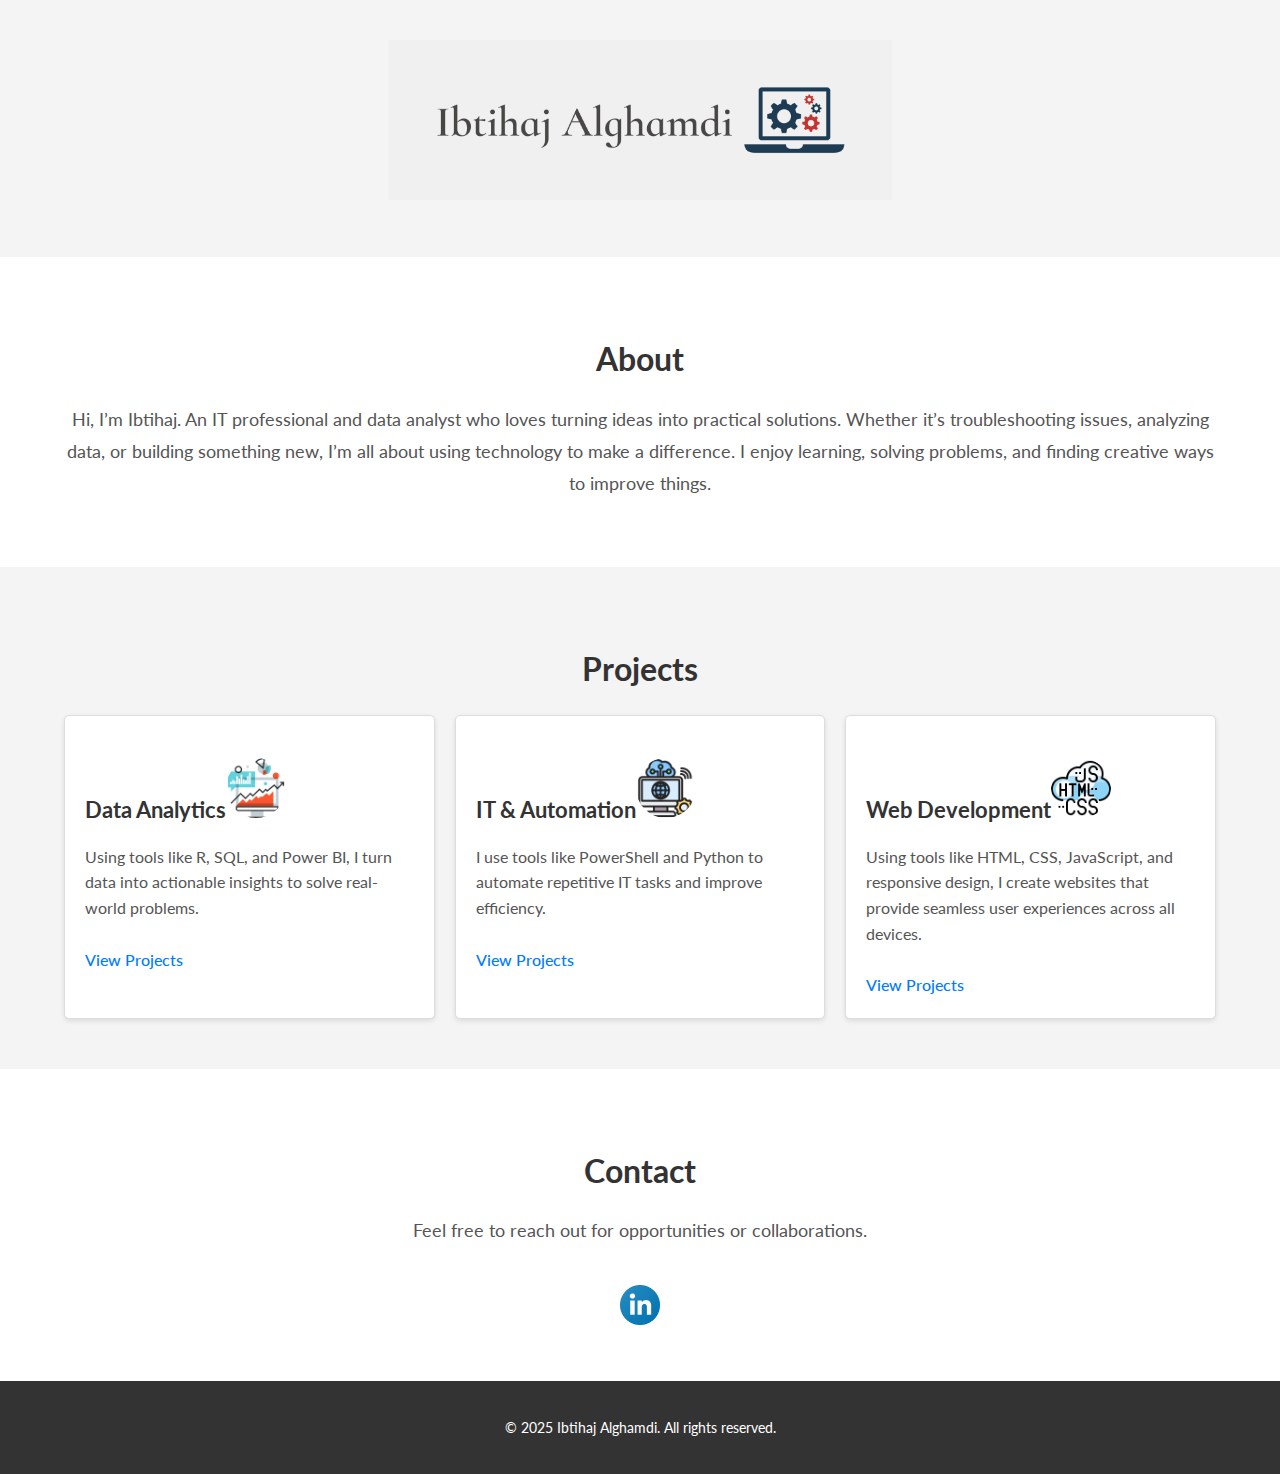
<file: index.html>
<!DOCTYPE html>
<html lang="en">
<head>
    <meta charset="UTF-8">
    <meta name="viewport" content="width=device-width, initial-scale=1.0">
    <title>Portfolio</title>
    <link rel="stylesheet" href="style.css">
    <link href="https://fonts.googleapis.com/css2?family=Lato:wght@300;400;700&display=swap" rel="stylesheet">
</head>
<body>
    <header class="hero">
        <div class="banner">
            <img src="logo.png" alt="Ibtihaj Alghamdi Logo">
        </div>
    </header>

    <section id="about" class="about">
        <div class="container">
            <h2>About</h2>
            <p>Hi, I’m Ibtihaj. An IT professional and data analyst who loves turning ideas into practical solutions. Whether it’s troubleshooting issues, analyzing data, or building something new, I’m all about using technology to make a difference. I enjoy learning, solving problems, and finding creative ways to improve things.</p>
        </div>
    </section>

    <section id="projects" class="projects">
        <div class="container">
            <h2>Projects</h2>
            <div class="project-list">
                <div class="project-card">
                    <h3>Data Analytics<span class="project-icon"><img src="project1.png" alt="Data Analytics Project"></span></h3> 
                    <p>Using tools like R, SQL, and Power BI, I turn data into actionable insights to solve real-world problems.</p>
                    <a href="project.html" class="btn">View Projects</a>
                </div>
                <div class="project-card">
                    <h3>IT & Automation<span class="project-icon"> <img src="project2.png" alt="IT & Automation Project"></span></h3>
                    <p>I use tools like PowerShell and Python to automate repetitive IT tasks and improve efficiency.</p>
                    <a href="project.html" class="btn">View Projects</a>
                </div>
                <div class="project-card">
                    <h3>Web Development<span class="project-icon"> <img src="project3.png" alt="Web Development Project"></span></h3>
                    <p>Using tools like HTML, CSS, JavaScript, and responsive design, I create websites that provide seamless user experiences across all devices.</p>
                    <a href="project.html" class="btn">View Projects</a>
                </div>
            </div>
        </div>
    </section>

    <section id="contact" class="contact">
        <div class="container">
            <h2>Contact</h2>
            <p>Feel free to reach out for opportunities or collaborations.</p>
            <a href="https://www.linkedin.com/in/alghamdiibtihaj/" class="linkedin-icon" aria-label="LinkedIn Profile" target="_blank"></a>
        </div>
    </section>

    <footer class="footer">
        <div class="container">
            <p>&copy; 2025 Ibtihaj Alghamdi. All rights reserved.</p>
        </div>
    </footer>
</body>
</html>
</file>
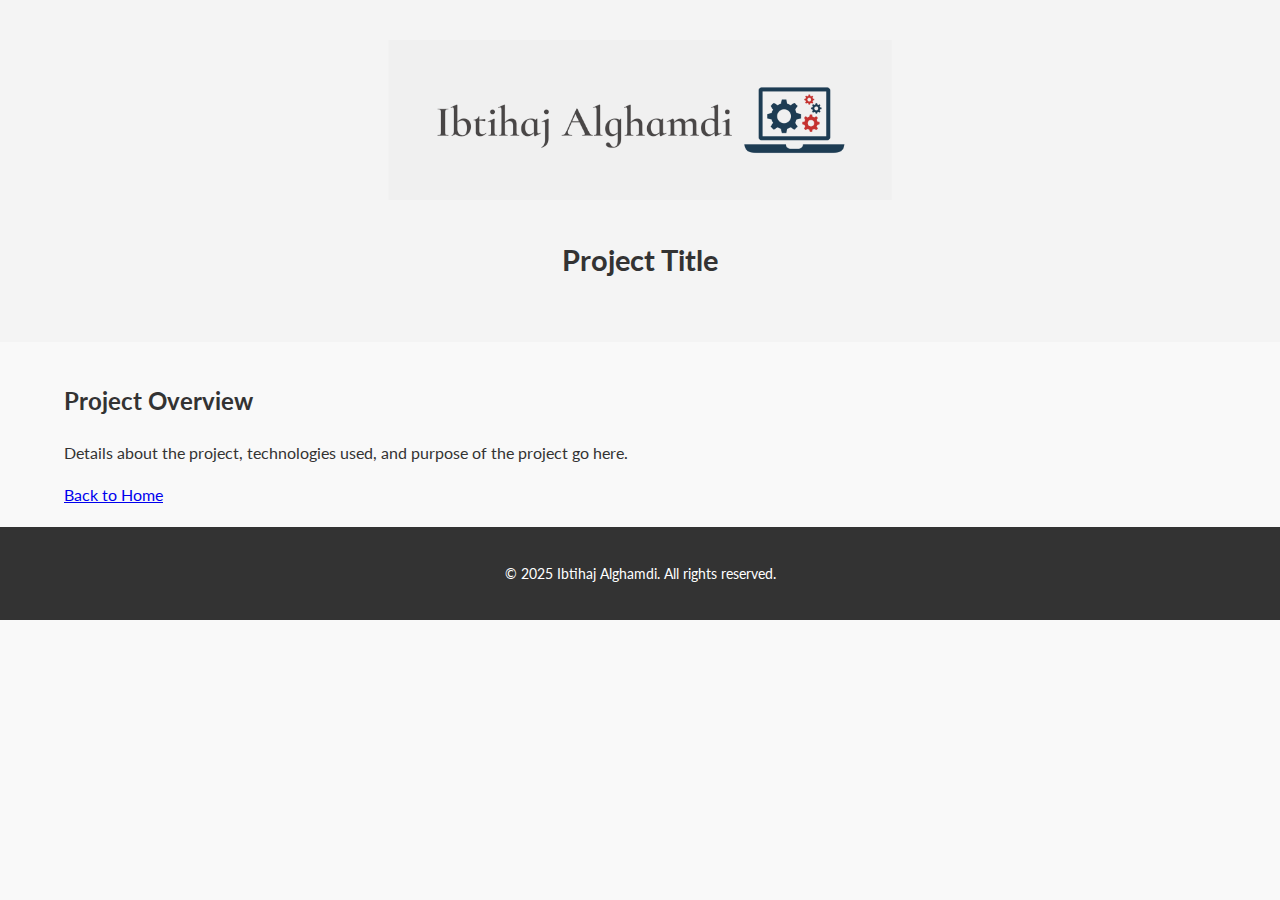
<file: project.html>
<!DOCTYPE html>
<html lang="en">
<head>
    <meta charset="UTF-8">
    <meta name="viewport" content="width=device-width, initial-scale=1.0">
    <title>Project Details</title>
    <link rel="stylesheet" href="style.css">
    <link href="https://fonts.googleapis.com/css2?family=Lato:wght@300;400;700&display=swap" rel="stylesheet">
</head>
<body>
    <header class="hero">
        <div class="banner">
            <img src="logo.png" alt="Ibtihaj Alghamdi Logo">
        </div>
        <div class="hero-content">
            <h1>Project Title</h1>
        </div>
    </header>

    <section class="project-detail">
        <div class="container">
            <h2>Project Overview</h2>
            <p>Details about the project, technologies used, and purpose of the project go here.</p>
            <a href="index.html" class="btn">Back to Home</a>
        </div>
    </section>

    <footer class="footer">
        <div class="container">
            <p>&copy; 2025 Ibtihaj Alghamdi. All rights reserved.</p>
        </div>
    </footer>
</body>
</html>
</file>
<file: style.css>
/* General Styles */
body {
    margin: 0;
    font-family: 'Lato', sans-serif; /* Professional font */
    line-height: 1.6;
    color: #333;
    background-color: #f9f9f9;
}

.container {
    width: 90%;
    max-width: 1200px;
    margin: auto;
    padding: 20px 0;
}

/* Hero Section */
.hero {
    background-color: #f4f4f4;
    text-align: center;
    padding: 40px 0; /* Reduced banner size */
    position: relative;
}

.banner img {
    max-width: 100%;
    height: auto;
    margin-bottom: 10px;
    max-height: 160px; /* Larger size for emphasis */
    opacity: 0.9;
    filter: brightness(0.9) contrast(1.1); /* Blended with background */
    transition: opacity 0.3s ease, filter 0.3s ease;
}

.hero-content h1 {
    font-size: 1.8rem; /* Adjusted for better balance */
    margin-top: 20px;
    font-weight: 700;
    color: #333;
}

.hero-content .btn {
    background: #007BFF;
    color: #fff;
    padding: 10px 20px;
    border-radius: 5px;
    text-decoration: none;
    font-weight: 500;
    transition: background 0.3s ease;
    margin-top: 20px;
}

.hero-content .btn:hover {
    background: #0056b3;
}

/* About Section */
.about {
    padding: 30px 0; /* Reduced section size */
    text-align: center;
    background: #fff;
}

.about h2 {
    margin-bottom: 20px;
    font-size: 2rem;
    color: #333;
}

.about p {
    margin-top: 0;
    font-size: 1.1rem;
    line-height: 1.8;
    color: #555;
}

/* Projects Section */
.projects {
    padding: 30px 0;
    text-align: center;
    background: #f4f4f4;
}

.projects h2 {
    margin-bottom: 20px;
    font-size: 2rem;
    color: #333;
}

.project-list {
    display: grid;
    grid-template-columns: repeat(auto-fit, minmax(250px, 1fr));
    gap: 20px;
    margin-top: 20px;
}

.project-card {
    background: #fff;
    border: 1px solid #ddd;
    border-radius: 5px;
    padding: 20px;
    box-shadow: 0 2px 5px rgba(0, 0, 0, 0.1);
    transition: transform 0.3s ease, box-shadow 0.3s ease;
    text-align: left;
}

.project-card:hover {
    transform: translateY(-5px);
    box-shadow: 0 5px 15px rgba(0, 0, 0, 0.2);
}

.project-card h3 {
    font-size: 1.4rem;
    color: #333;
    margin-bottom: 10px;
}

.project-card p {
    font-size: 1rem;
    color: #555;
}

.project-card a {
    display: inline-block;
    margin-top: 10px;
    text-decoration: none;
    color: #007BFF;
    font-weight: 500;
    transition: color 0.3s ease;
}

.project-card a:hover {
    color: #0056b3;
}

/* Project Icons */
.project-icon {
    width: 60px;
    height: 60px;
    display: inline-block;
    margin-righ: 10px;
}

.project-icon img {
    width: 100%;
    height: 100%;
    border-radius: 50%;
    transition: transform 0.3s ease;
}

.project-icon img:hover {
    transform: scale(1.1);
}

/* Contact Section */
.contact {
    padding: 30px 0; /* Reduced section size */
    text-align: center;
    background: #fff;
}

.contact h2 {
    font-size: 2rem;
    margin-bottom: 20px;
    color: #333;
}

.contact p {
    font-size: 1.1rem;
    margin-bottom: 20px;
    color: #555;
}

.contact a.btn {
    display: inline-block;
    background: #007BFF;
    color: #fff;
    padding: 10px 20px;
    border-radius: 5px;
    text-decoration: none;
    font-weight: 500;
    transition: background 0.3s ease;
}

.contact a.btn:hover {
    background: #0056b3;
}

/* LinkedIn Icon */
.linkedin-icon {
    display: inline-block;
    width: 40px;
    height: 40px;
    background: url('linkedin.png') no-repeat center center;
    background-size: cover;
    transition: opacity 0.3s ease;
    margin-top: 20px;
}

.linkedin-icon:hover {
    opacity: 0.8;
}

/* Footer */
.footer {
    background: #333;
    color: #fff;
    text-align: center;
    padding: 15px 0; /* Slightly reduced size */
}

.footer p {
    margin: 0;
    font-size: 0.9rem;
}

/* Responsive Design */
@media (max-width: 768px) {
    .hero-content h1 {
        font-size: 1.5rem;
    }

    .project-list {
        grid-template-columns: 1fr; /* Single column for smaller screens */
    }

    .contact a.btn {
        width: 100%;
        padding: 15px;
    }
}
</file>
